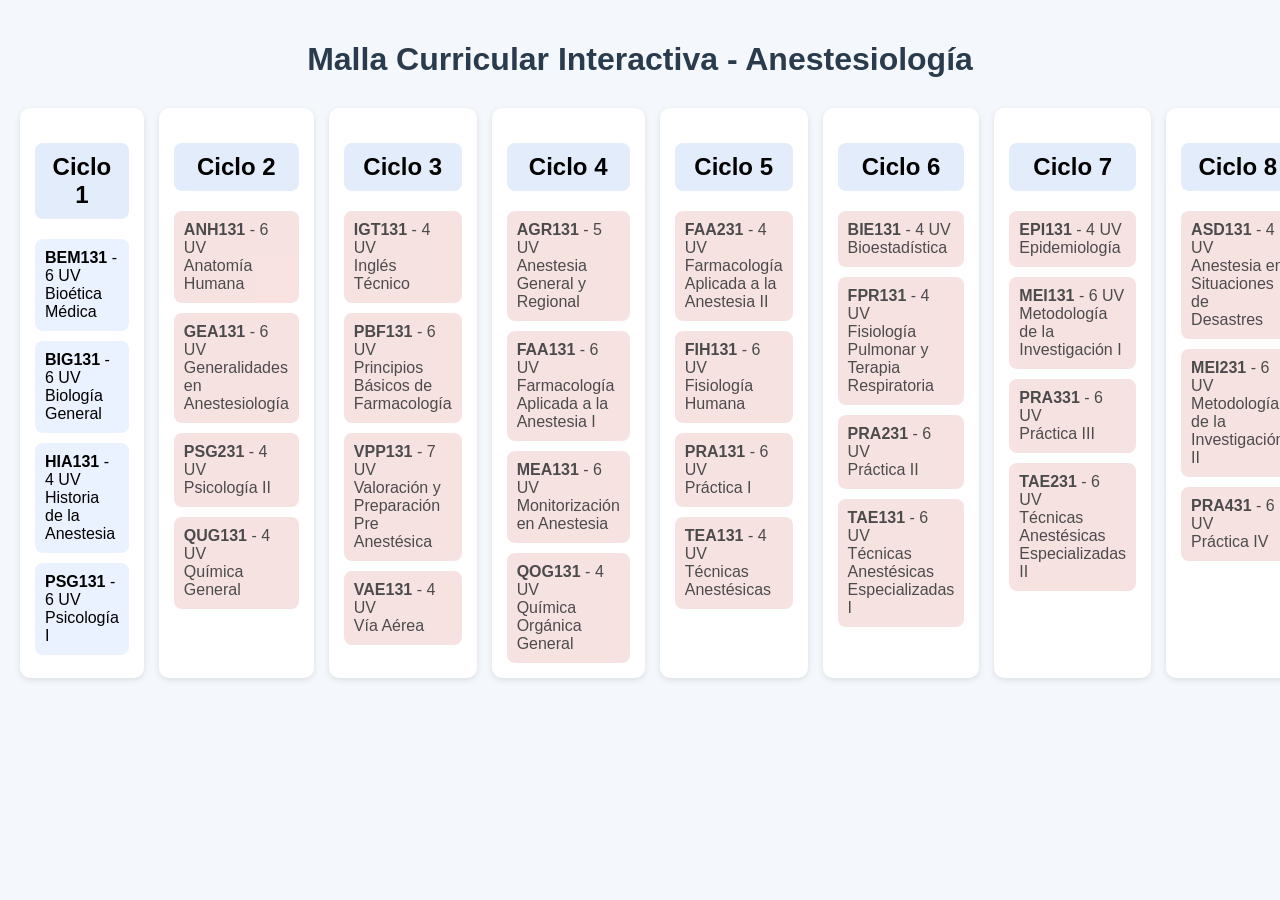
<file: index.html>
<!DOCTYPE html>
<html lang="es">
<head>
<meta charset="UTF-8">
<title>Malla Curricular Interactiva</title>

<style>
    body {
        font-family: Arial, sans-serif;
        background: #f4f7fb;
        margin: 0;
        padding: 20px;
    }

    h1 {
        text-align: center;
        margin-bottom: 30px;
        color: #2a3b4d;
    }

    .grid {
        display: grid;
        grid-template-columns: repeat(10, 1fr);
        gap: 15px;
    }

    .ciclo {
        background: #ffffff;
        padding: 15px;
        border-radius: 10px;
        box-shadow: 0 2px 6px rgba(0,0,0,0.1);
    }

    .ciclo h2 {
        text-align: center;
        background: #e3ecfa;
        padding: 10px;
        border-radius: 8px;
    }

    .materia {
        background: #eaf1ff;
        margin-top: 10px;
        padding: 10px;
        border-radius: 8px;
        cursor: pointer;
        transition: 0.3s;
        position: relative;
    }

    .materia.aprobada {
        background: #c8f7c5;
        text-decoration: line-through;
    }

    .materia.bloqueada {
        background: #f5d6d6;
        cursor: not-allowed;
        opacity: 0.7;
    }

    .tooltip {
        visibility: hidden;
        background: #333;
        color: #fff;
        padding: 6px;
        border-radius: 5px;
        font-size: 12px;
        position: absolute;
        top: -5px;
        right: -5px;
        z-index: 10;
    }

    .materia:hover .tooltip {
        visibility: visible;
    }
</style>
</head>

<body>

<h1>Malla Curricular Interactiva - Anestesiología</h1>

<div class="grid" id="grid"></div>

<script>
const materias = {
    // CICLO 1
    "BEM131": { nombre: "Bioética Médica", uv: 6, ciclo: 1, req: [] },
    "BIG131": { nombre: "Biología General", uv: 6, ciclo: 1, req: [] },
    "HIA131": { nombre: "Historia de la Anestesia", uv: 4, ciclo: 1, req: [] },
    "PSG131": { nombre: "Psicología I", uv: 6, ciclo: 1, req: [] },

    // CICLO 2
    "ANH131": { nombre: "Anatomía Humana", uv: 6, ciclo: 2, req: ["BIG131"] },
    "GEA131": { nombre: "Generalidades en Anestesiología", uv: 6, ciclo: 2, req: ["HIA131"] },
    "PSG231": { nombre: "Psicología II", uv: 4, ciclo: 2, req: ["PSG131"] },
    "QUG131": { nombre: "Química General", uv: 4, ciclo: 2, req: ["BIG131"] },

    // CICLO 3
    "IGT131": { nombre: "Inglés Técnico", uv: 4, ciclo: 3, req: ["BEM131"] },
    "PBF131": { nombre: "Principios Básicos de Farmacología", uv: 6, ciclo: 3, req: ["GEA131"] },
    "VPP131": { nombre: "Valoración y Preparación Pre Anestésica", uv: 7, ciclo: 3, req: ["HIA131"] },
    "VAE131": { nombre: "Vía Aérea", uv: 4, ciclo: 3, req: ["ANH131"] },

    // CICLO 4
    "AGR131": { nombre: "Anestesia General y Regional", uv: 5, ciclo: 4, req: ["VPP131"] },
    "FAA131": { nombre: "Farmacología Aplicada a la Anestesia I", uv: 6, ciclo: 4, req: ["PBF131"] },
    "MEA131": { nombre: "Monitorización en Anestesia", uv: 6, ciclo: 4, req: ["GEA131"] },
    "QOG131": { nombre: "Química Orgánica General", uv: 4, ciclo: 4, req: ["QUG131"] },

    // CICLO 5
    "FAA231": { nombre: "Farmacología Aplicada a la Anestesia II", uv: 4, ciclo: 5, req: ["FAA131"] },
    "FIH131": { nombre: "Fisiología Humana", uv: 6, ciclo: 5, req: ["FAA131"] },
    "PRA131": { nombre: "Práctica I", uv: 6, ciclo: 5, req: ["AGR131"] },
    "TEA131": { nombre: "Técnicas Anestésicas", uv: 4, ciclo: 5, req: ["AGR131"] },

    // CICLO 6
    "BIE131": { nombre: "Bioestadística", uv: 4, ciclo: 6, req: ["QUG131"] },
    "FPR131": { nombre: "Fisiología Pulmonar y Terapia Respiratoria", uv: 4, ciclo: 6, req: ["FIH131"] },
    "PRA231": { nombre: "Práctica II", uv: 6, ciclo: 6, req: ["PRA131"] },
    "TAE131": { nombre: "Técnicas Anestésicas Especializadas I", uv: 6, ciclo: 6, req: ["TEA131"] },

    // CICLO 7
    "EPI131": { nombre: "Epidemiología", uv: 4, ciclo: 7, req: ["QOG131"] },
    "MEI131": { nombre: "Metodología de la Investigación I", uv: 6, ciclo: 7, req: ["BEM131"] },
    "PRA331": { nombre: "Práctica III", uv: 6, ciclo: 7, req: ["PRA231"] },
    "TAE231": { nombre: "Técnicas Anestésicas Especializadas II", uv: 6, ciclo: 7, req: ["TAE131"] },

    // CICLO 8
    "ASD131": { nombre: "Anestesia en Situaciones de Desastres", uv: 4, ciclo: 8, req: ["TAE231"] },
    "MEI231": { nombre: "Metodología de la Investigación II", uv: 6, ciclo: 8, req: ["MEI131"] },
    "PRA431": { nombre: "Práctica IV", uv: 6, ciclo: 8, req: ["PRA331"] },

    // CICLO 9
    "APU131": { nombre: "Anestesia en UCI", uv: 4, ciclo: 9, req: ["MEA131"] },
    "AEC131": { nombre: "Anestesia y Enfermedades Coexistentes I", uv: 4, ciclo: 9, req: ["TAE231"] },
    "NSA131": { nombre: "Normativas de Salud Aplicadas", uv: 4, ciclo: 9, req: ["GEA131"] },

    // CICLO 10
    "AEC231": { nombre: "Enfermedades Coexistentes II", uv: 4, ciclo: 10, req: ["AEC131"] },
    "DOS131": { nombre: "Desarrollo y Defensa de Seminario", uv: 4, ciclo: 10, req: ["MEI231"] },
    "REA131": { nombre: "Redacción de Textos Académicos", uv: 4, ciclo: 10, req: ["MEI131", "MEI231"] }
};

let aprobadas = JSON.parse(localStorage.getItem("aprobadas")) || [];

function render() {
    const grid = document.getElementById("grid");
    grid.innerHTML = "";

    for (let c = 1; c <= 10; c++) {
        const col = document.createElement("div");
        col.className = "ciclo";
        col.innerHTML = `<h2>Ciclo ${c}</h2>`;

        Object.entries(materias).forEach(([codigo, data]) => {
            if (data.ciclo === c) {
                const mat = document.createElement("div");
                mat.className = "materia";

                let reqNoCumplidos = data.req.filter(r => !aprobadas.includes(r));

                if (reqNoCumplidos.length > 0) {
                    mat.classList.add("bloqueada");
                    mat.innerHTML = `
                        <strong>${codigo}</strong> - ${data.uv} UV<br>${data.nombre}
                        <span class="tooltip">Requiere: ${reqNoCumplidos.join(", ")}</span>
                    `;
                } else {
                    if (aprobadas.includes(codigo)) mat.classList.add("aprobada");

                    mat.innerHTML = `<strong>${codigo}</strong> - ${data.uv} UV<br>${data.nombre}`;

                    mat.addEventListener("click", () => {
                        if (aprobadas.includes(codigo)) {
                            aprobadas = aprobadas.filter(x => x !== codigo);
                        } else {
                            aprobadas.push(codigo);
                        }
                        localStorage.setItem("aprobadas", JSON.stringify(aprobadas));
                        render();
                    });
                }

                col.appendChild(mat);
            }
        });

        grid.appendChild(col);
    }
}

render();
</script>

</body>
</html>
</file>
